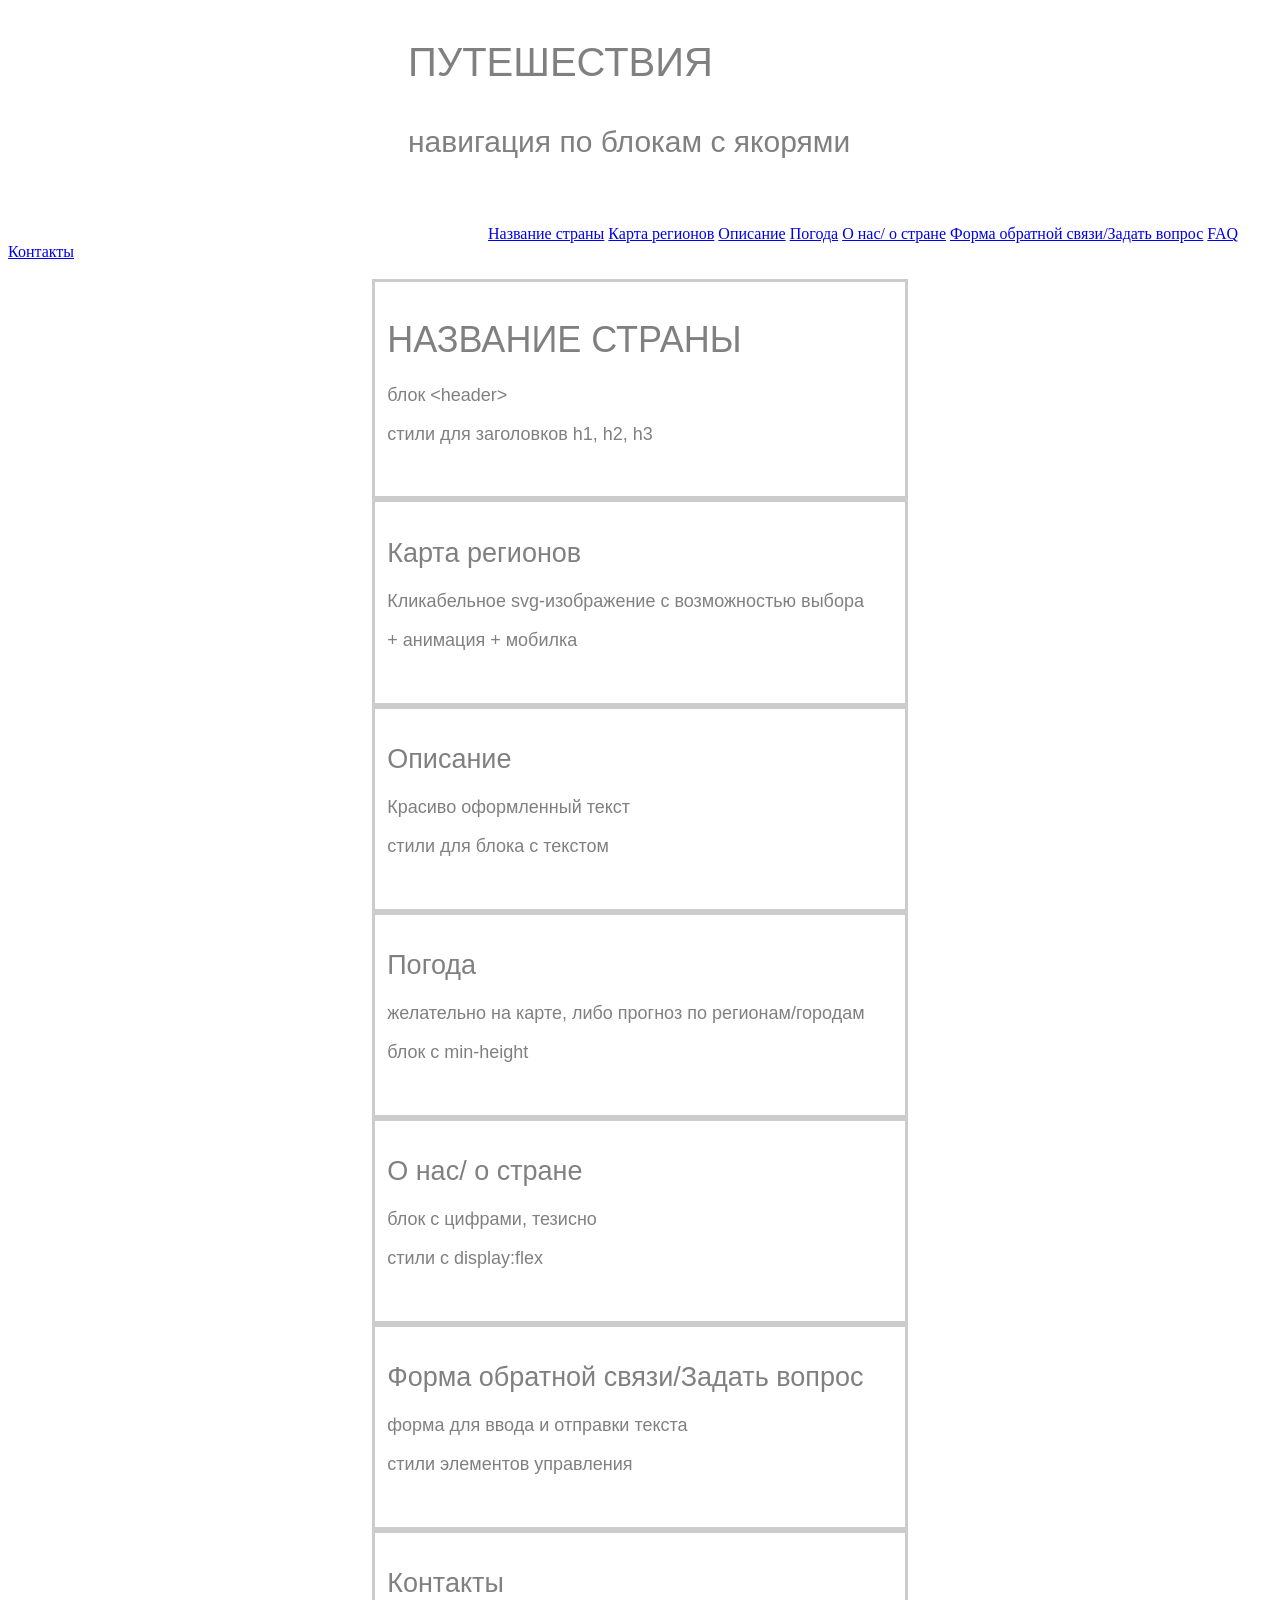
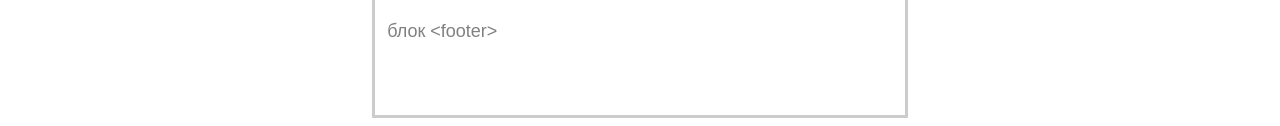
<file: html_lab1_part3.html>
<!DOCTYPE html>
<html>
    <head>
        <title>Путешествия</title>
        <meta charset="UTF-8">
    </head>

    <body>
        <p style="color: grey; font-size: 40px; text-indent: 400px; font-family: Arial;">ПУТЕШЕСТВИЯ</p>
        <p style="color: grey; font-size: 30px; text-indent: 400px; font-family: Arial;">навигация по блокам с якорями</p>
        <br/>
        <br/>
        <nav style="text-indent: 480px;">
            <a href="#1">Название страны</a>
            <a href="#2">Карта регионов</a>
            <a href="#3">Описание</a>
            <a href="#4">Погода</a>
            <a href="#5">О нас/ о стране</a>
            <a href="#6">Форма обратной связи/Задать вопрос</a>
            <a href="#7">FAQ</a>
            <a href="#8">Контакты</a>
        </nav>    
        <br/>        
        <style>
            div{
                margin: 0 auto;
                color:gray;
                font-size:large; text-align: left; font-family: Arial, sans-serif; 
                width: 40%;
                border: 3px solid #ccc;
                padding: 1%;
            }
        </style>

        <div id="1">
            <h1 style="font-weight: normal;">НАЗВАНИЕ СТРАНЫ</h1>
            <p>блок &lt;header&gt;</p>
            <p>стили для заголовков h1, h2, h3</p>
            <br/>
        </div>
        <div id="2">
            <h2 style="font-weight: normal;">Карта регионов</h2>
            <p>Кликабельное svg-изображение с возможностью выбора</p>
            <p>+ анимация + мобилка</p>
            <br/>
        </div>
        <div id="3">
            <h2 style="font-weight: normal;">Описание</h2>
            <p>Красиво оформленный текст</p>
            <p>стили для блока с текстом</p>
            <br/>
        </div>
        <div id="4">
            <h2 style="font-weight: normal;">Погода</h2>
            <p>желательно на карте, либо прогноз по регионам/городам</p>
            <p>блок с min-height</p>
            <br/>
        </div>
        <div id="5">
            <h2 style="font-weight: normal;">О нас/ о стране</h2>
            <p>блок с цифрами, тезисно</p>
            <p>стили с display:flex</p>
            <br/>
        </div>
        <div id="6">
            <h2 style="font-weight: normal;">Форма обратной связи/Задать вопрос</h2>
            <p>форма для ввода и отправки текста</p>
            <p>стили элементов управления</p>
            <br/>
        </div>
        <div id="7">
            <h2 style="font-weight: normal;">Контакты</h2>
            <p>блок &lt;footer&gt;</p>
            <br/>
            <br/>
        </div>
            
            
        
    </body>
</html>
</file>
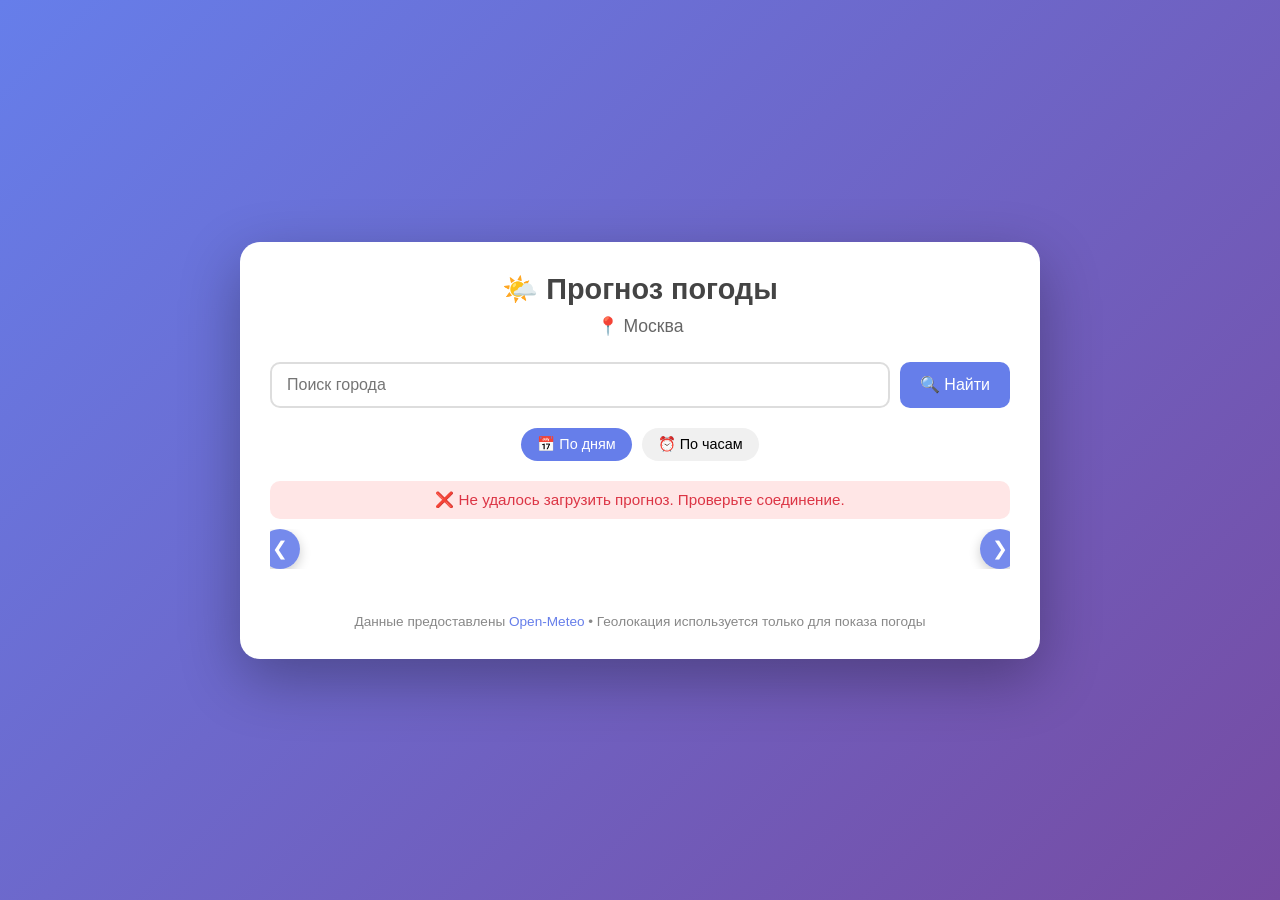
<file: laba10.html>
<!DOCTYPE html>
<html lang="ru">
<head>
  <meta charset="UTF-8" />
  <meta name="viewport" content="width=device-width, initial-scale=1.0"/>
  <title>🌤️ Прогноз погоды</title>
  <link rel="stylesheet" href="laba10.css" />
</head>
<body>
  <div class="container">
    <header>
      <h1>🌤️ Прогноз погоды</h1>
      <div class="location" id="location">
        <span>📍 Определяем местоположение...</span>
      </div>
    </header>

    <div class="search-box">
      <input type="text" id="cityInput" placeholder="Поиск города" />
      <button id="searchBtn">🔍 Найти</button>
    </div>

    <div class="toggle-view">
      <button class="toggle-btn active" data-view="daily">📅 По дням</button>
      <button class="toggle-btn" data-view="hourly">⏰ По часам</button>
    </div>

    <div id="message"></div>

    <div class="carousel-wrapper">
      <button class="nav-btn prev" id="prevBtn">❮</button>
      <div class="carousel" id="carousel"></div>
      <button class="nav-btn next" id="nextBtn">❯</button>
    </div>

    <div class="dots" id="dots"></div>

    <footer>
      Данные предоставлены <a href="https://open-meteo.com/" target="_blank">Open-Meteo</a> • 
      Геолокация используется только для показа погоды
    </footer>
  </div>

  <script src="laba10.js"></script>
</body>
</html>
</file>
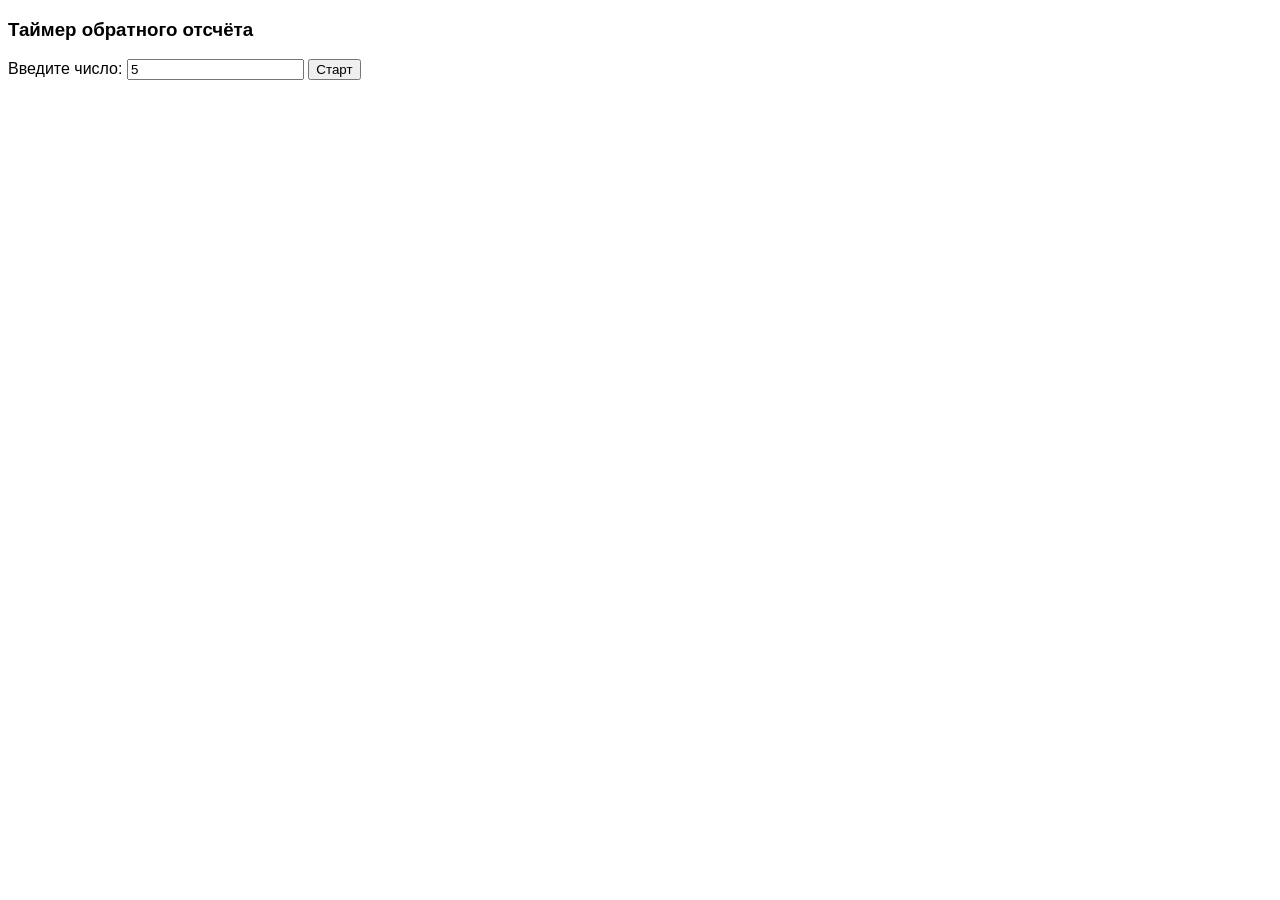
<file: Task1.1.html>
<!DOCTYPE html>
<html lang="ru">
<head>
<meta charset="UTF-8">
<title>Таймер обратного отсчёта</title>
<style>
    body { font-family: Arial, sans-serif; }
    #output { font-size: 24px; margin-top: 15px; }
</style>
</head>
<body>

<h3>Таймер обратного отсчёта</h3>

Введите число:  
<input type="number" id="inputN" value="5" min="0">
<button onclick="startCounter()">Старт</button>

<div id="output"></div>

<script src="Task1.1.js"></script>

</body>
</html>
</file>
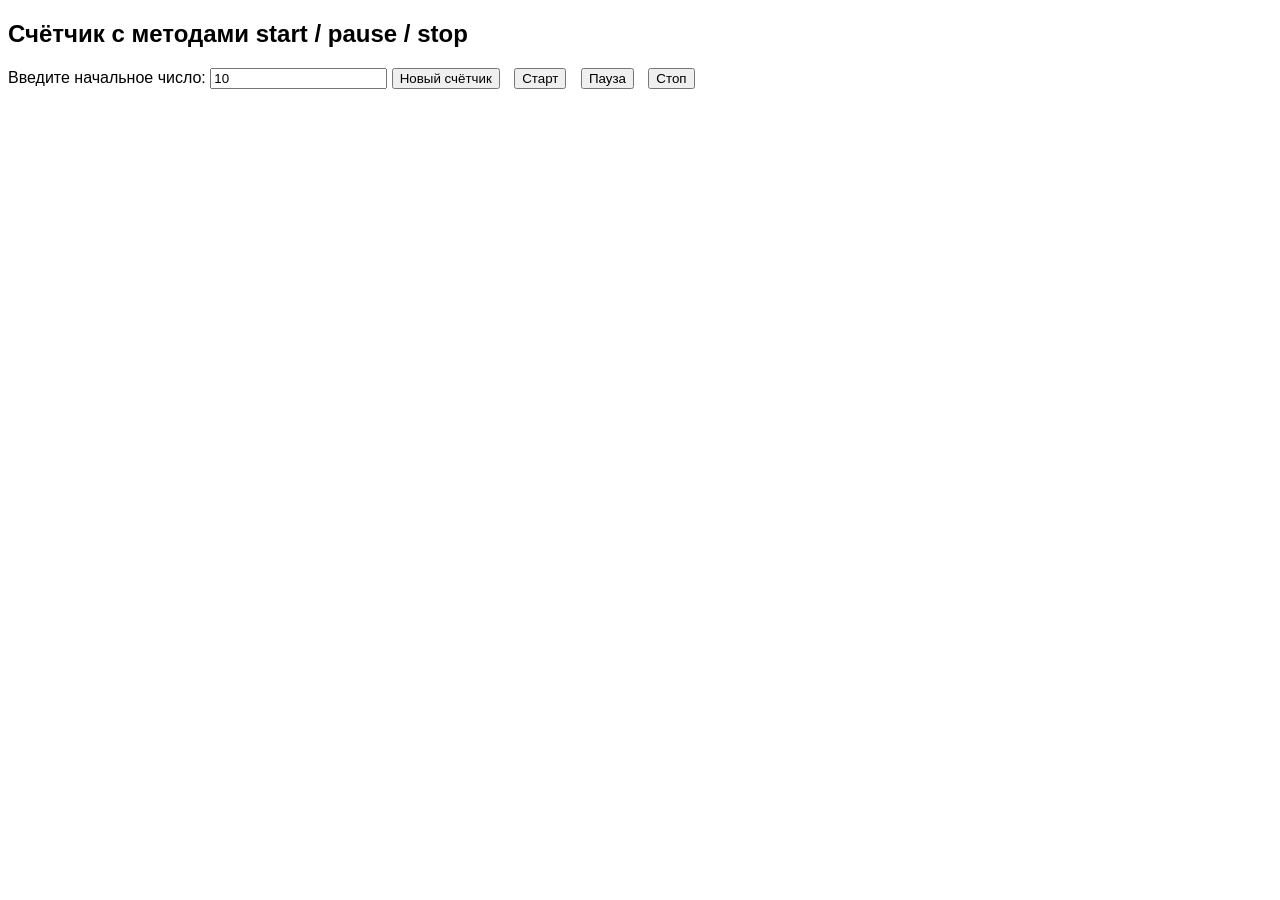
<file: Task1.2.html>
<!DOCTYPE html>
<html lang="ru">
<head>
<meta charset="UTF-8">
<title>Расширенный счётчик</title>
<style>
    body { font-family: Arial, sans-serif; }
    #output { font-size: 22px; margin-top: 15px; white-space: pre-line; }
    button { margin-right: 10px; }
</style>
</head>
<body>

<h2>Счётчик с методами start / pause / stop</h2>

Введите начальное число:
<input type="number" id="inputN" value="10" min="0">

<button onclick="initCounter()">Новый счётчик</button>
<button onclick="counterObj?.start()">Старт</button>
<button onclick="counterObj?.pause()">Пауза</button>
<button onclick="counterObj?.stop()">Стоп</button>

<div id="output"></div>

<script src="Task1.2.js"></script>
</body>
</html>
</file>
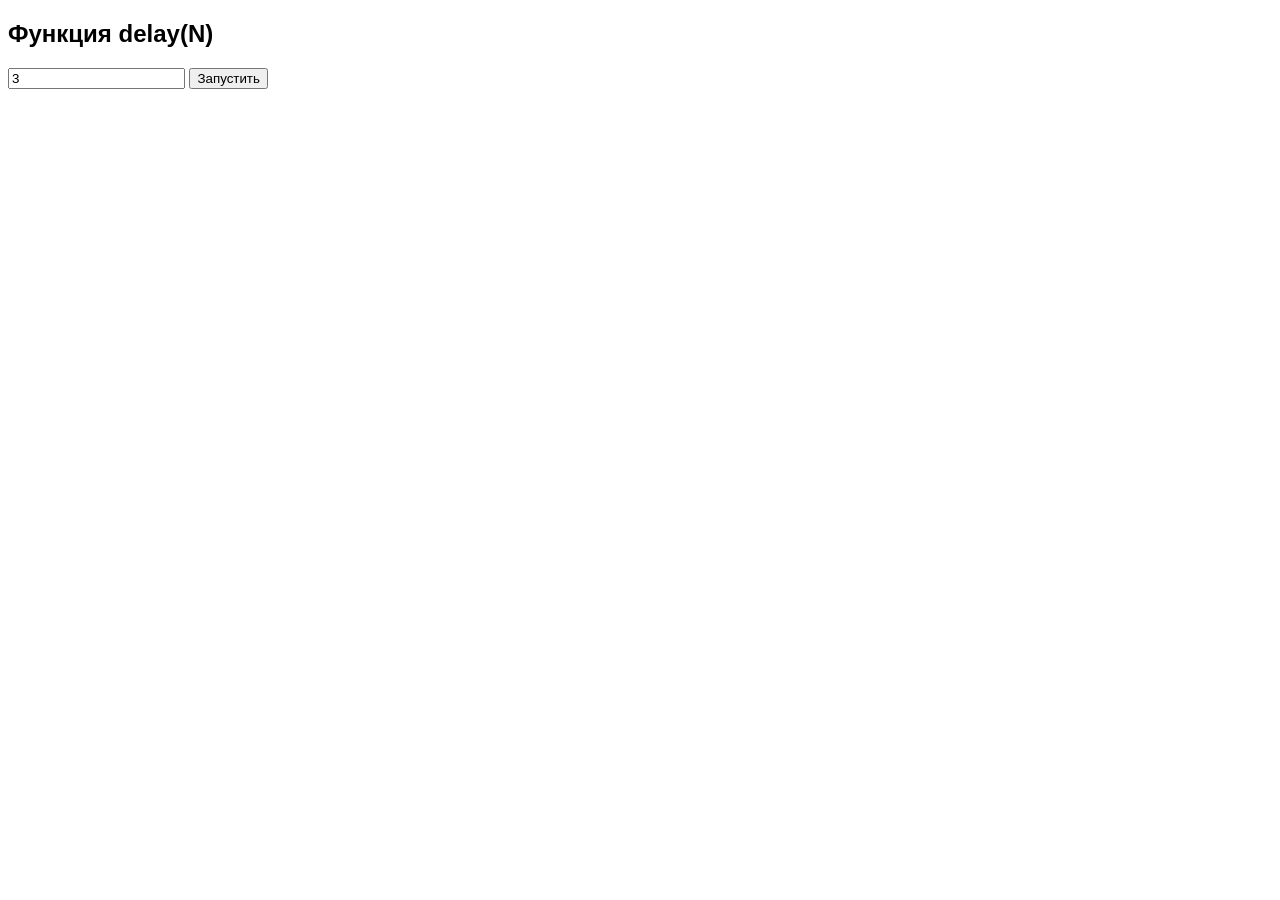
<file: Task2.1.html>
<!DOCTYPE html>
<html lang="ru">
<head>
<meta charset="UTF-8">
<title>delay(N) — вывод на страницу</title>
<style>
    body { font-family: Arial, sans-serif; }
    #output { font-size: 22px; margin-top: 15px; white-space: pre-line; }
</style>
</head>
<body>

<h2>Функция delay(N)</h2>

<input type="number" id="inputN" value="3" min="1">
<button onclick="runDelay()">Запустить</button>

<div id="output"></div>

<script src="Task2.1.js"></script>
</body>
</html>
</file>
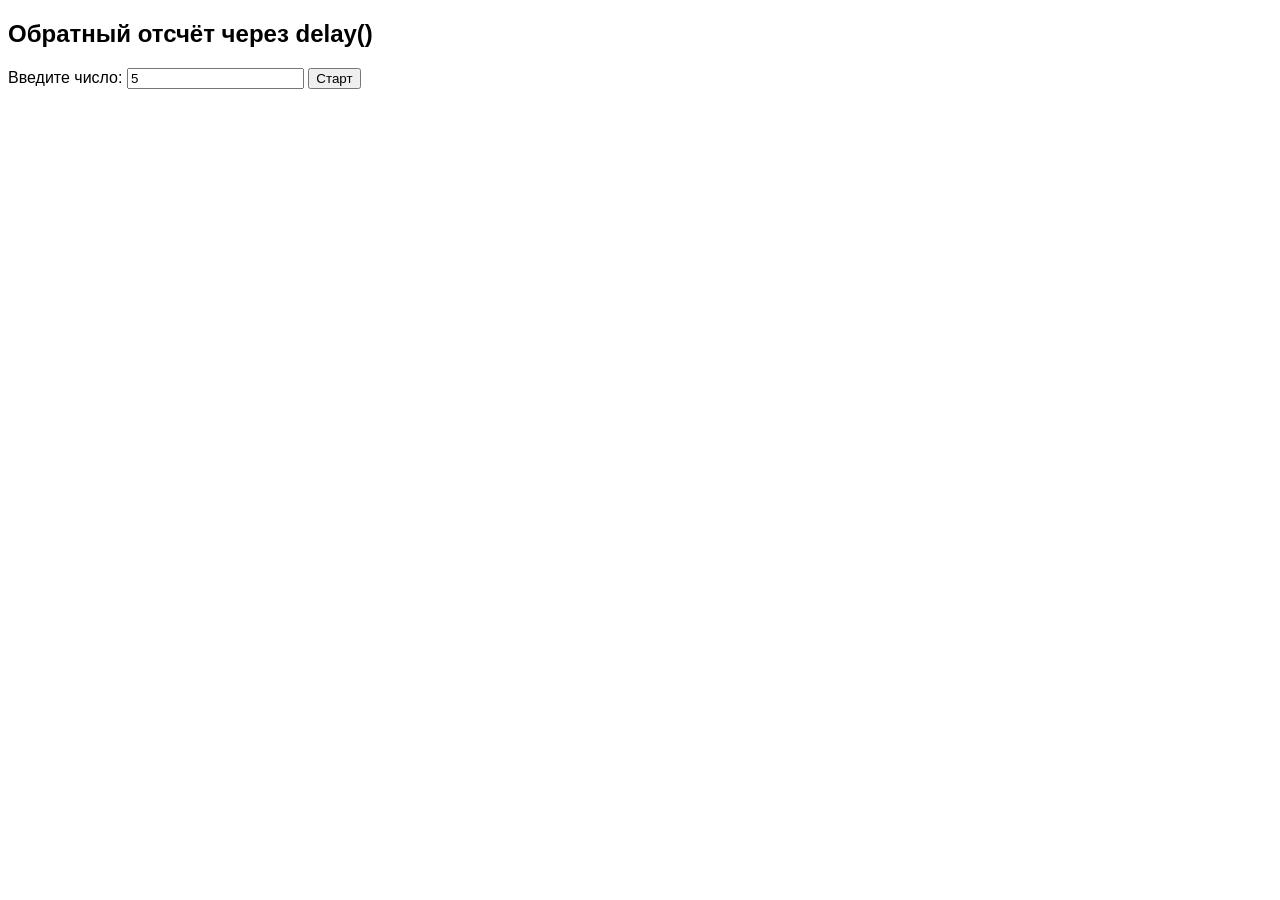
<file: Task2.2.html>
<!DOCTYPE html>
<html lang="ru">
<head>
<meta charset="UTF-8">
<title>Обратный отсчёт через delay()</title>
<style>
    body { font-family: Arial, sans-serif; }
    #output { font-size: 22px; margin-top: 15px; white-space: pre-line; }
</style>
</head>
<body>

<h2>Обратный отсчёт через delay()</h2>

Введите число:
<input type="number" id="inputN" value="5" min="0">
<button onclick="startCountdown()">Старт</button>

<div id="output"></div>

<script src="Task2.2.js"></script>
</body>
</html>
</file>
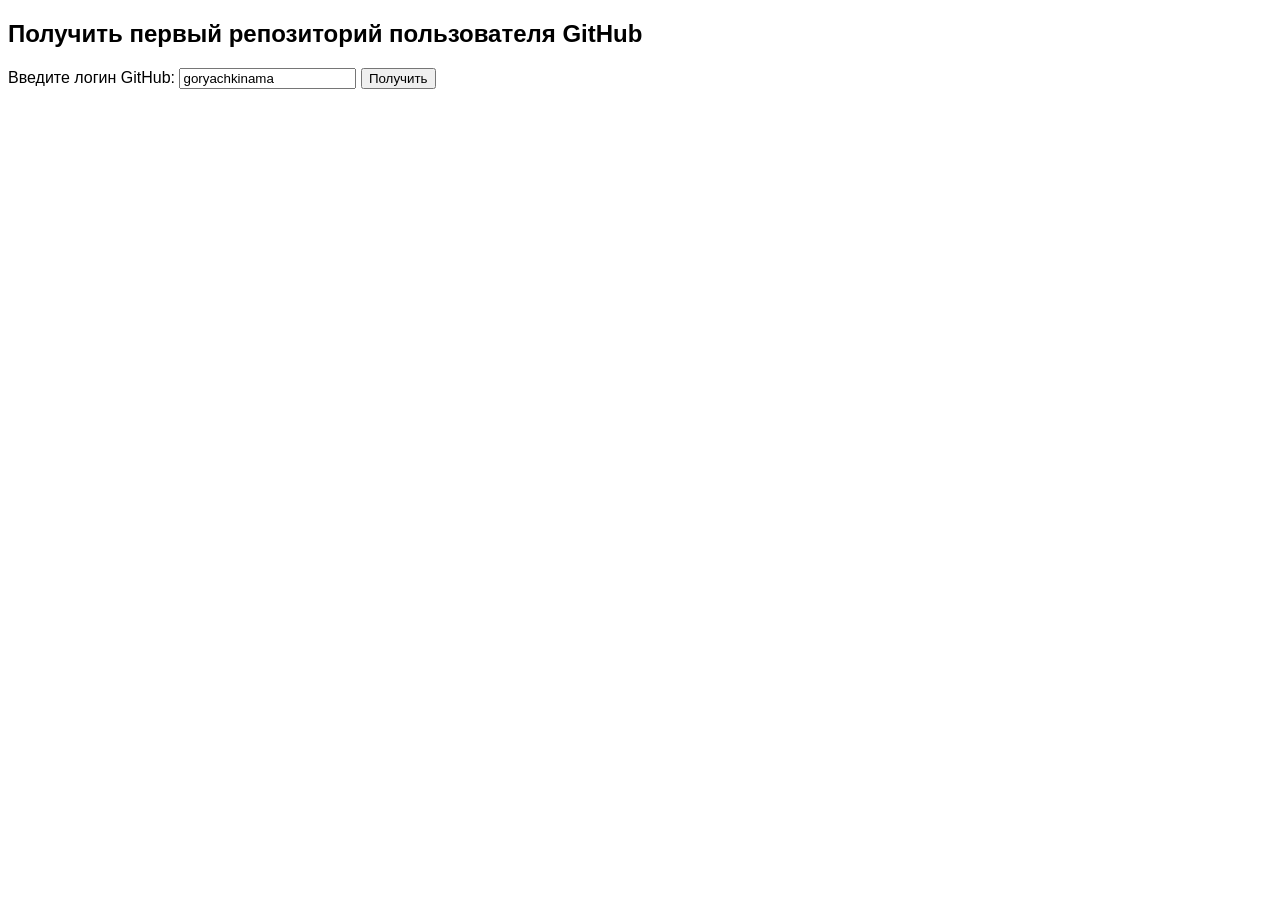
<file: Task2.3.html>
<!DOCTYPE html>
<html lang="ru">
<head>
<meta charset="UTF-8">
<title>Первый репозиторий GitHub</title>
<style>
    body { font-family: Arial, sans-serif; }
    #output { font-size: 20px; margin-top: 15px; white-space: pre-line; }
</style>
</head>
<body>

<h2>Получить первый репозиторий пользователя GitHub</h2>

Введите логин GitHub:
<input type="text" id="username" value="goryachkinama">
<button onclick="run()">Получить</button>

<div id="output"></div>

<script src="Task2.3.js"></script>
</body>
</html>
</file>
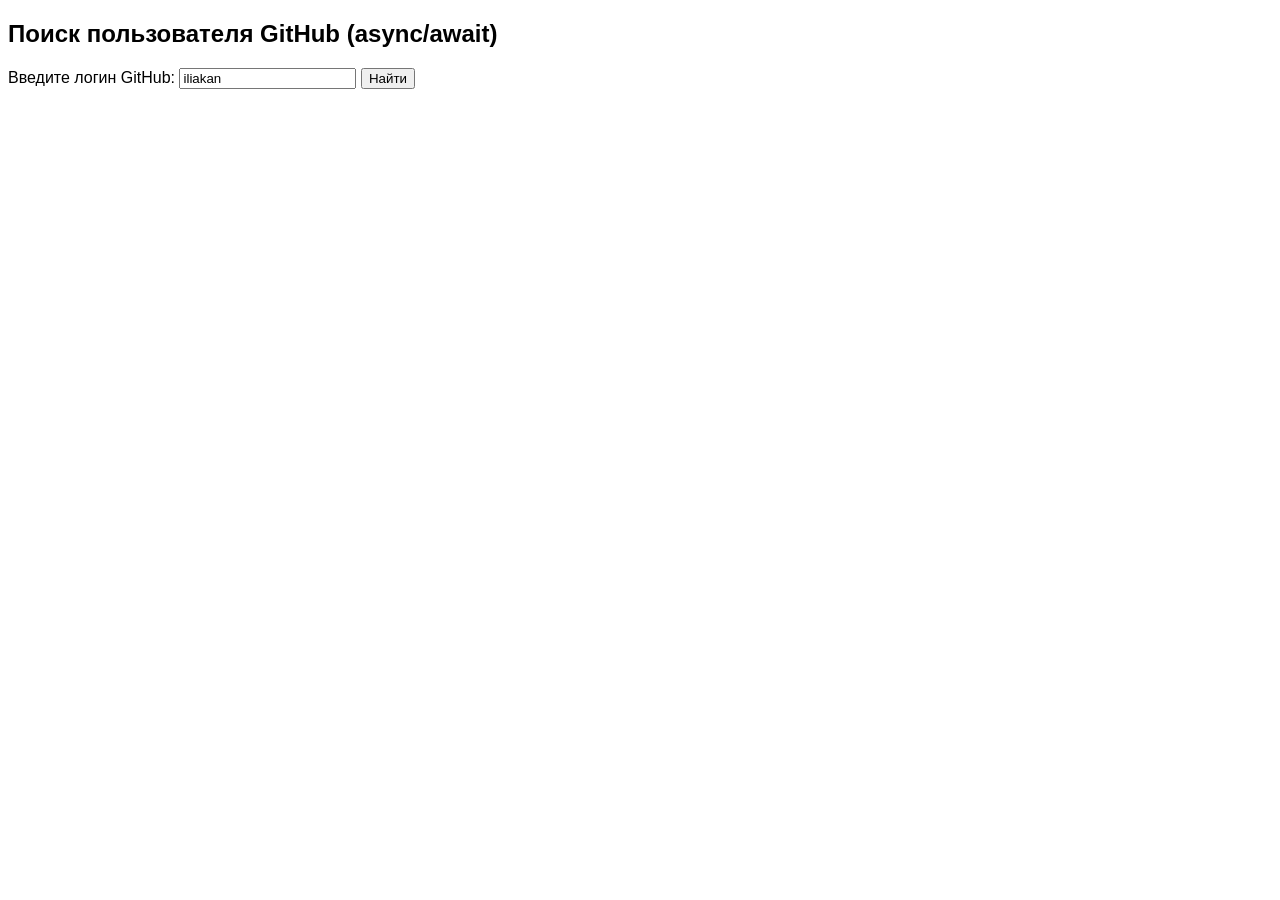
<file: Task3.html>
<!DOCTYPE html>
<html lang="ru">
<head>
<meta charset="UTF-8">
<title>Поиск пользователя GitHub</title>
<style>
    body { font-family: Arial, sans-serif; }
    #output { font-size: 20px; margin-top: 15px; white-space: pre-line; }
</style>
</head>
<body>

<h2>Поиск пользователя GitHub (async/await)</h2>

<span>Введите логин GitHub:</span>
<input type="text" id="username" value="iliakan">
<button onclick="getGithubUser()">Найти</button>

<div id="output"></div>

<script src="Task3.js"></script>
</body>
</html>
</file>
<file: laba10.css>
/* ===== СБРОС И БАЗОВЫЕ СТИЛИ ===== */
* {
  box-sizing: border-box;
  margin: 0;
  padding: 0;
}

body {
  font-family: 'Segoe UI', Tahoma, Geneva, Verdana, sans-serif;
  background: linear-gradient(135deg, #667eea 0%, #764ba2 100%);
  min-height: 100vh;
  display: flex;
  justify-content: center;
  align-items: center;
  padding: 20px;
  color: #333;
}

.container {
  background: white;
  border-radius: 20px;
  box-shadow: 0 20px 60px rgba(0, 0, 0, 0.3);
  max-width: 800px;
  width: 100%;
  padding: 30px;
  animation: fadeIn 0.5s ease;
}

@keyframes fadeIn {
  from { 
    opacity: 0; 
    transform: translateY(20px); 
  }
  to { 
    opacity: 1; 
    transform: translateY(0); 
  }
}

/* ===== ШАПКА ===== */
header {
  text-align: center;
  margin-bottom: 25px;
}

h1 {
  font-size: 1.8rem;
  margin-bottom: 10px;
  color: #444;
}

.location {
  font-size: 1.1rem;
  color: #666;
  display: flex;
  align-items: center;
  justify-content: center;
  gap: 8px;
}

/* ===== ПОИСК ===== */
.search-box {
  display: flex;
  gap: 10px;
  margin-bottom: 20px;
}

.search-box input {
  flex: 1;
  padding: 12px 15px;
  border: 2px solid #ddd;
  border-radius: 10px;
  font-size: 1rem;
  transition: border-color 0.3s;
}

.search-box input:focus {
  outline: none;
  border-color: #667eea;
}

.search-box button {
  padding: 12px 20px;
  background: #667eea;
  color: white;
  border: none;
  border-radius: 10px;
  cursor: pointer;
  font-size: 1rem;
  transition: background 0.3s;
}

.search-box button:hover {
  background: #5568d3;
}

/* ===== ПЕРЕКЛЮЧАТЕЛЬ ВИДА ===== */
.toggle-view {
  display: flex;
  justify-content: center;
  gap: 10px;
  margin-bottom: 20px;
}

.toggle-btn {
  padding: 8px 16px;
  background: #f0f0f0;
  border: none;
  border-radius: 20px;
  cursor: pointer;
  font-size: 0.9rem;
  transition: all 0.3s;
}

.toggle-btn.active {
  background: #667eea;
  color: white;
}

/* ===== КАРУСЕЛЬ ===== */
.carousel-wrapper {
  position: relative;
  overflow: hidden;
  padding: 10px 0;
}

.carousel {
  display: flex;
  transition: transform 0.4s ease;
  gap: 15px;
  padding: 10px 5px;
}

.card {
  min-width: 180px;
  background: linear-gradient(145deg, #f8f9fa, #e9ecef);
  border-radius: 15px;
  padding: 20px 15px;
  text-align: center;
  box-shadow: 0 5px 15px rgba(0,0,0,0.08);
  transition: transform 0.3s, box-shadow 0.3s;
  cursor: grab;
  user-select: none;
}

.card:active {
  cursor: grabbing;
}

.card:hover {
  transform: translateY(-5px);
  box-shadow: 0 10px 25px rgba(0,0,0,0.15);
}

.card.time-card {
  min-width: 140px;
  padding: 15px 10px;
}

.card .time,
.card .date {
  font-weight: 600;
  font-size: 1rem;
  margin-bottom: 8px;
  color: #444;
}

.card .temp {
  font-size: 1.8rem;
  font-weight: bold;
  color: #667eea;
  margin: 10px 0;
}

.card .condition {
  font-size: 0.9rem;
  color: #666;
  margin-bottom: 8px;
}

.card .icon {
  font-size: 2.5rem;
  margin: 5px 0;
  line-height: 1;
}

.card .extra {
  font-size: 0.8rem;
  color: #777;
  margin-top: 5px;
}

/* ===== КНОПКИ НАВИГАЦИИ ===== */
.nav-btn {
  position: absolute;
  top: 50%;
  transform: translateY(-50%);
  background: rgba(102, 126, 234, 0.9);
  color: white;
  border: none;
  width: 40px;
  height: 40px;
  border-radius: 50%;
  font-size: 1.2rem;
  cursor: pointer;
  z-index: 10;
  display: flex;
  align-items: center;
  justify-content: center;
  transition: background 0.3s, transform 0.2s;
  box-shadow: 0 4px 12px rgba(0,0,0,0.2);
}

.nav-btn:hover {
  background: #5568d3;
  transform: translateY(-50%) scale(1.1);
}

.nav-btn:active {
  transform: translateY(-50%) scale(0.95);
}

.nav-btn.prev { left: -10px; }
.nav-btn.next { right: -10px; }

/* ===== СООБЩЕНИЯ ===== */
#message {
  text-align: center;
  padding: 10px;
  margin: 10px 0;
  border-radius: 10px;
  font-size: 0.95rem;
}

#message.error {
  color: #dc3545;
  background: #ffe6e6;
}

#message.success {
  color: #28a745;
  background: #e6ffe6;
}

#message.info {
  color: #17a2b8;
  background: #e6f7ff;
}

.loading,
.error {
  text-align: center;
  padding: 30px;
  font-size: 1.1rem;
  color: #666;
}

/* ===== ТОЧКИ НАВИГАЦИИ ===== */
.dots {
  display: flex;
  justify-content: center;
  gap: 8px;
  margin-top: 20px;
}

.dot {
  width: 10px;
  height: 10px;
  border-radius: 50%;
  background: #ccc;
  transition: background 0.3s, transform 0.2s;
  cursor: pointer;
}

.dot:hover {
  transform: scale(1.2);
}

.dot.active {
  background: #667eea;
}

/* ===== ФУТЕР ===== */
footer {
  text-align: center;
  margin-top: 25px;
  font-size: 0.85rem;
  color: #888;
}

footer a {
  color: #667eea;
  text-decoration: none;
}

footer a:hover {
  text-decoration: underline;
}

/* ===== АДАПТИВНОСТЬ ===== */
@media (max-width: 600px) {
  .container {
    padding: 20px;
  }
  
  .card {
    min-width: 150px;
    padding: 15px 10px;
  }
  
  .card .temp {
    font-size: 1.5rem;
  }
  
  .card .icon {
    font-size: 2rem;
  }
  
  .nav-btn {
    width: 35px;
    height: 35px;
    font-size: 1rem;
  }
  
  .nav-btn.prev { left: 0; }
  .nav-btn.next { right: 0; }
  
  .search-box {
    flex-direction: column;
  }
  
  .toggle-view {
    flex-wrap: wrap;
  }
}

/* ===== АНИМАЦИИ ===== */
@keyframes pulse {
  0%, 100% { opacity: 1; }
  50% { opacity: 0.6; }
}

.loading {
  animation: pulse 1.5s infinite;
}
</file>
